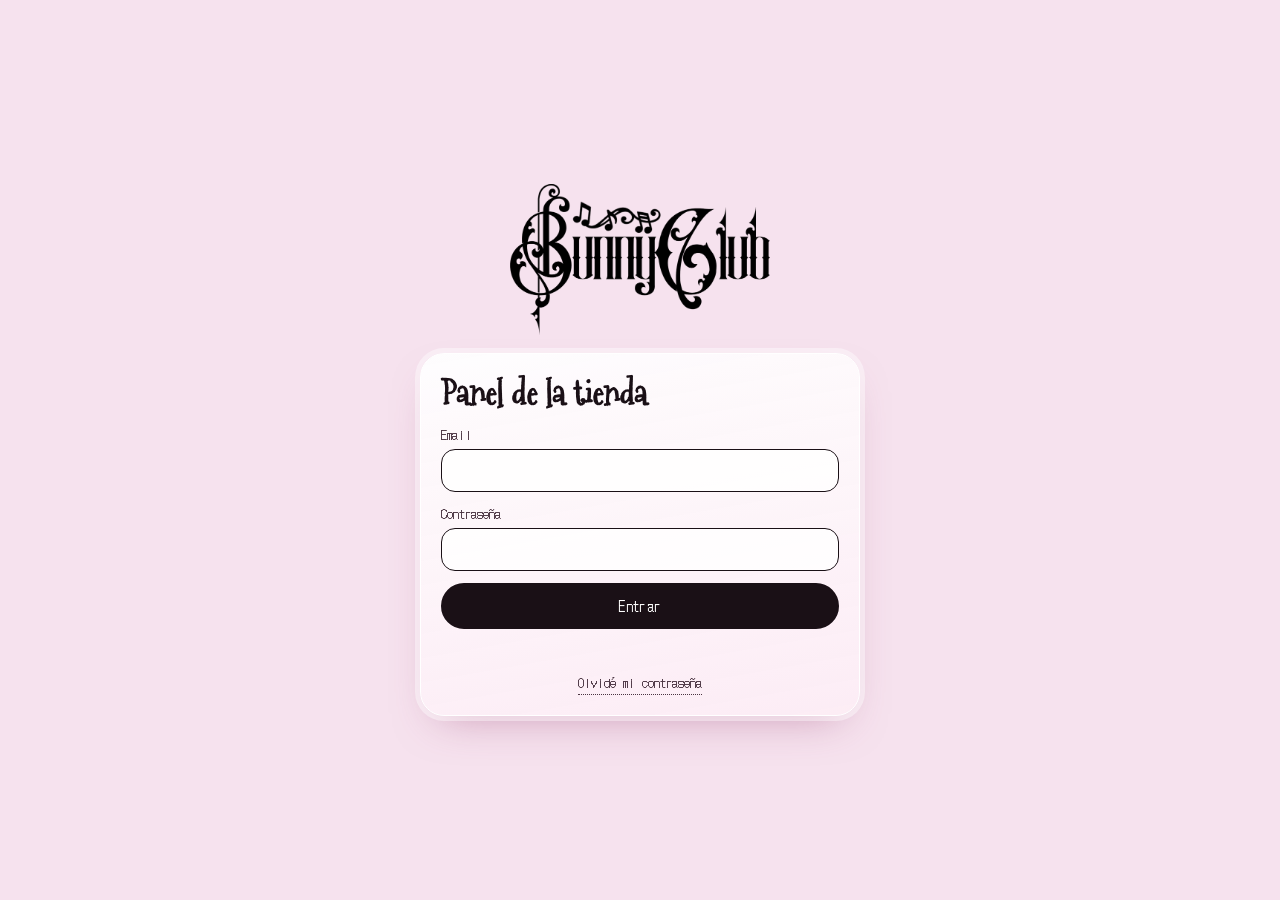
<file: admin.html>
<!doctype html>
<html lang="es-AR">
<head>
  <meta charset="utf-8">
  <meta name="viewport" content="width=device-width, initial-scale=1">
  <meta name="robots" content="noindex, nofollow">
  <meta name="theme-color" content="#F6E2EE">
  <title>Panel — Bunny Club</title>
  <link rel="stylesheet" href="css/style.css">
  <link rel="stylesheet" href="css/admin.css">
</head>
<body class="admin">

  <!-- falta conectar Firebase -->
  <section id="ad-setup" class="ad-center" hidden>
    <img class="ad-logo" src="assets/img/logo-horizontal.png" alt="Bunny Club">
    <div class="ad-card">
      <h1>Falta un paso</h1>
      <p>El panel todavía no está conectado a Firebase. Completá <b>projectId</b> y <b>apiKey</b> en <code>js/config.js</code> siguiendo la guía <code>ADMIN.md</code>.</p>
    </div>
  </section>

  <!-- entrar -->
  <section id="ad-login" class="ad-center" hidden>
    <img class="ad-logo" src="assets/img/logo-horizontal.png" alt="Bunny Club">
    <form id="ad-login-form" class="ad-card" autocomplete="on">
      <h1>Panel de la tienda</h1>
      <label>Email<input id="ad-email" type="email" autocomplete="username" required></label>
      <label>Contraseña<input id="ad-pass" type="password" autocomplete="current-password" required></label>
      <button class="ad-btn" type="submit">Entrar</button>
      <p id="ad-login-msg" class="ad-msg" role="status"></p>
      <button class="ad-link" id="ad-forgot" type="button">Olvidé mi contraseña</button>
    </form>
  </section>

  <!-- panel -->
  <main id="ad-app" hidden>
    <header class="ad-top">
      <img src="assets/img/logo-vertical.png" alt="Bunny Club">
      <div class="ad-who"><span>Panel de la tienda</span><small id="ad-user"></small></div>
      <a class="ad-link" href="index.html" target="_blank" rel="noopener">Ver la tienda</a>
      <button class="ad-link" id="ad-out" type="button">Salir</button>
    </header>

    <nav class="ad-tabs" role="tablist">
      <button type="button" role="tab" data-tab="productos" aria-selected="true">Productos</button>
      <button type="button" role="tab" data-tab="codigos" aria-selected="false">Códigos de descuento</button>
    </nav>

    <section id="tab-productos" class="ad-pane">
      <div class="ad-bar">
        <button class="ad-btn" id="ad-new" type="button">+ Agregar producto</button>
        <span id="ad-count" class="ad-note"></span>
      </div>
      <div id="ad-empty" class="ad-card" hidden>
        <h2>Todavía no hay productos cargados acá</h2>
        <p>Podés agregar los productos de a uno, o traer de una vez los que ya están en la tienda.</p>
        <button class="ad-btn ghost" id="ad-import" type="button">Traer los productos actuales de la tienda</button>
        <p id="ad-import-msg" class="ad-msg" role="status"></p>
      </div>
      <ul id="ad-list" class="ad-list"></ul>
    </section>

    <section id="tab-codigos" class="ad-pane" hidden>
      <form id="ad-code-form" class="ad-card ad-row">
        <h2>Crear un código</h2>
        <label>Nombre del código<input id="cd-name" type="text" maxlength="24" placeholder="Ej: HOLA10" autocapitalize="characters" spellcheck="false" required></label>
        <label>Descuento (%)<input id="cd-pct" type="number" min="1" max="99" step="1" placeholder="10" required></label>
        <label>Vence (opcional)<input id="cd-date" type="date"></label>
        <button class="ad-btn" type="submit">Crear código</button>
        <p id="cd-msg" class="ad-msg" role="status"></p>
      </form>
      <ul id="cd-list" class="ad-list"></ul>
      <div id="cd-import" class="ad-card" hidden>
        <p>En <code>js/config.js</code> hay códigos escritos a mano. Podés traerlos acá para manejarlos desde el panel.</p>
        <button class="ad-btn ghost" id="cd-import-btn" type="button">Traer códigos de la configuración</button>
      </div>
    </section>
  </main>

  <!-- editor de producto -->
  <div id="ad-editor" class="ad-sheet" hidden>
    <form id="ad-form" class="ad-sheet-card">
      <header><h2 id="ed-title">Producto</h2><button type="button" class="ad-x" id="ed-close" aria-label="Cerrar">×</button></header>

      <label>Nombre<input id="ed-nombre" type="text" maxlength="60" required></label>
      <div class="ad-two">
        <label>Precio ($)<input id="ed-precio" type="number" min="0" step="1" inputmode="numeric" required></label>
        <label>Categoría<select id="ed-cat"><option>Indumentaria</option><option>Accesorios</option></select></label>
      </div>
      <label id="ed-sub-wrap">Tipo de prenda<input id="ed-sub" type="text" list="ed-sub-list" maxlength="40" autocomplete="off" placeholder="Partes de arriba"><datalist id="ed-sub-list"></datalist><small>Elegí uno de la lista o escribí uno nuevo: aparece solo en el menú de la tienda.</small></label>
      <label>Descripción<textarea id="ed-desc" rows="4" maxlength="600" placeholder="Material, cuidados, detalles…"></textarea></label>
      <div class="ad-two">
        <label>Talles<input id="ed-talles" type="text" placeholder="S, M, L, XXL"><small>Separalos con coma. Ejemplos: <b>S, M, L, XXL</b> · <b>Único (S a L)</b> · <b>36, 38, 40</b>. Dentro de un mismo talle no uses coma. Vacío si no tiene talles.</small></label>
        <label>Colores<input id="ed-colores" type="text" placeholder="Rosa, Negro"><small>Separalos con coma. Dejalo vacío si es uno solo.</small></label>
      </div>
      <label class="ad-check"><input id="ed-agotado" type="checkbox"> Marcar como agotado</label>

      <div class="ad-photos">
        <h3>Fotos</h3>
        <p class="ad-note">La primera es la principal. Si la foto tiene fondo blanco, el panel puede quitarlo solo.</p>
        <ul id="ed-fotos" class="ad-fotos"></ul>
        <label class="ad-btn ghost ad-file">+ Agregar fotos<input id="ed-file" type="file" accept="image/*" multiple hidden></label>
        <label class="ad-check"><input id="ed-cut" type="checkbox" checked> Quitar el fondo blanco automáticamente (solo si la foto no es PNG transparente)</label>
        <p id="ed-photo-msg" class="ad-msg" role="status"></p>
      </div>

      <p id="ed-msg" class="ad-msg" role="status"></p>
      <footer>
        <button type="submit" class="ad-btn" id="ed-save">Guardar producto</button>
        <button type="button" class="ad-btn ghost" id="ed-cancel">Cancelar</button>
        <button type="button" class="ad-link danger" id="ed-delete" hidden>Eliminar producto</button>
      </footer>
    </form>
  </div>

  <div id="ad-toast" role="status" aria-live="polite"></div>

  <script src="js/config.js"></script>
  <script src="data/productos.js"></script>
  <script src="js/firebase-rest.js"></script>
  <script src="js/admin.js"></script>
</body>
</html>
</file>
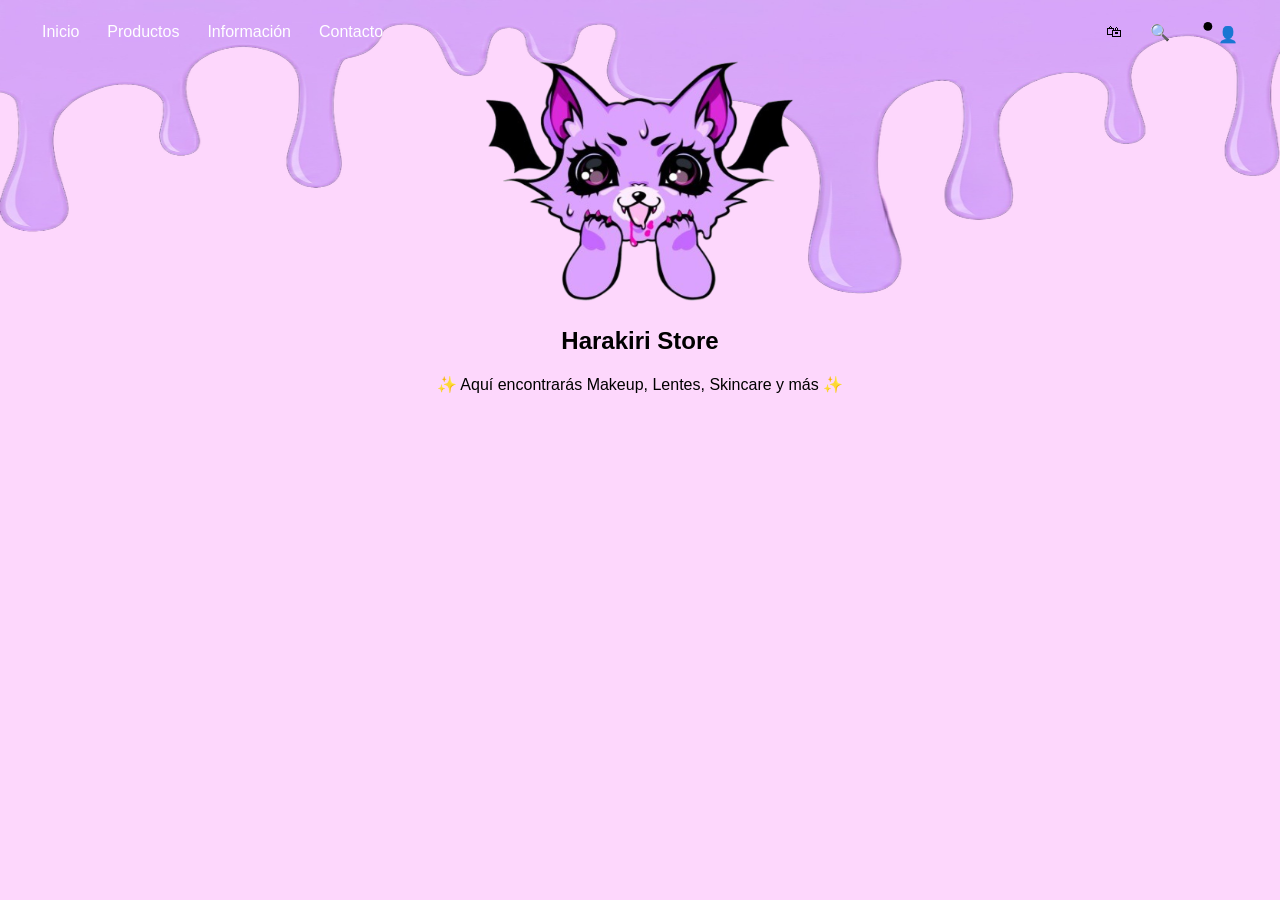
<file: empretienda/prueba-header.html>
<!doctype html><html lang="es"><head><meta charset="utf-8"><meta name="viewport" content="width=device-width,initial-scale=1">
<title>Prueba local - header</title>
<style>
/* Simula la plantilla/UIkit */
body{margin:0;font-family:Arial,sans-serif;background:#fff}
.background--primary{background:#111}.text--primary{color:#fff}.contrast_text--primary{color:#fff}
.header-announcement{background:#111;padding:8px;text-align:center}
.uk-container{max-width:1200px;margin:auto;padding:0 20px}
.uk-flex{display:flex}.uk-flex-middle{align-items:center}.uk-flex-between{justify-content:space-between}
.uk-visible\@m{display:none}.uk-hidden\@m{display:flex}
@media(min-width:960px){.uk-visible\@m{display:flex}.uk-hidden\@m{display:none}}
[hidden]{display:none!important}
ul{list-style:none;margin:0;padding:0}.desktop-list__item{margin:0 14px}a{color:inherit;text-decoration:none}
.uk-dropdown{display:none}.header-logo__image{display:block}
.header-logo__image{max-height:60px;height:auto}.header-logo{height:60px}
</style><link rel="stylesheet" href="prueba-header.css"></head><body>
<p class="header-announcement__text contrast_text--primary">Bienvenid@ a Harakiri💖</p>
<div class="header-menu background--primary" style="min-height: 115px;"><div class="uk-container">
<nav class="header-menu__desktop uk-flex uk-flex-middle uk-flex-between uk-visible@m" style="min-height: 115px;">
<div class="header-logo header__left nav-overlay uk-flex uk-flex-middle"><a href="#" class="header-logo__link"><img src="logo-harakiri-liviano.png" class="header-logo__image" alt="Logo"></a></div>
<ul class="header-menu__desktop-list nav-overlay uk-flex uk-flex-middle" style="min-height: 115px;">
<li class="desktop-list__item text--primary">Inicio</li><li class="desktop-list__item text--primary">Productos</li><li class="desktop-list__item text--primary">Información</li><li class="desktop-list__item text--primary">Contacto</li><li class="desktop-list__item text--primary"><a class="uk-navbar-toggle" href="#">🔍</a></li><li class="desktop-list__item text--primary"><a href="#"><svg width="20" height="20"><circle r="4.4" cx="9.9" cy="6.4"/></svg>👤</a></li><li class="desktop-list__item desktop-list__item--cart"><a href="#">🛍</a></li></ul>
<div class="nav-overlay uk-navbar-left uk-flex-1" hidden></div></nav>
<nav class="header-menu__mobile uk-flex uk-flex-middle uk-flex-between uk-hidden@m" style="min-height: 115px;">
<div class="header-logo nav-overlay uk-flex uk-flex-middle"><a href="#" class="header-logo__link"><img src="logo-harakiri-liviano.png" class="header-logo__image" alt="Logo"></a></div>
<div class="mobile__actions" style="min-height: 115px;"><ul class="mobile__actions-list nav-overlay uk-flex uk-flex-row uk-flex-middle" style="min-height: 115px;"><li class="text--primary" style="margin:0 10px">🔍</li><li class="text--primary" style="margin:0 10px">🛍</li><li class="text--primary" style="margin:0 10px">☰</li></ul></div>
<div class="nav-overlay uk-navbar-left uk-flex-1" hidden></div></nav></div></div>
<h2 class="block-text__title uk-section-block__title uk-text-center" style="color:#000;text-align:center"><span>Harakiri Store</span></h2><p class="block-text__text" style="color:#000;text-align:center">✨️ Aquí encontrarás Makeup, Lentes, Skincare y más ✨️</p></body></html>
</file>
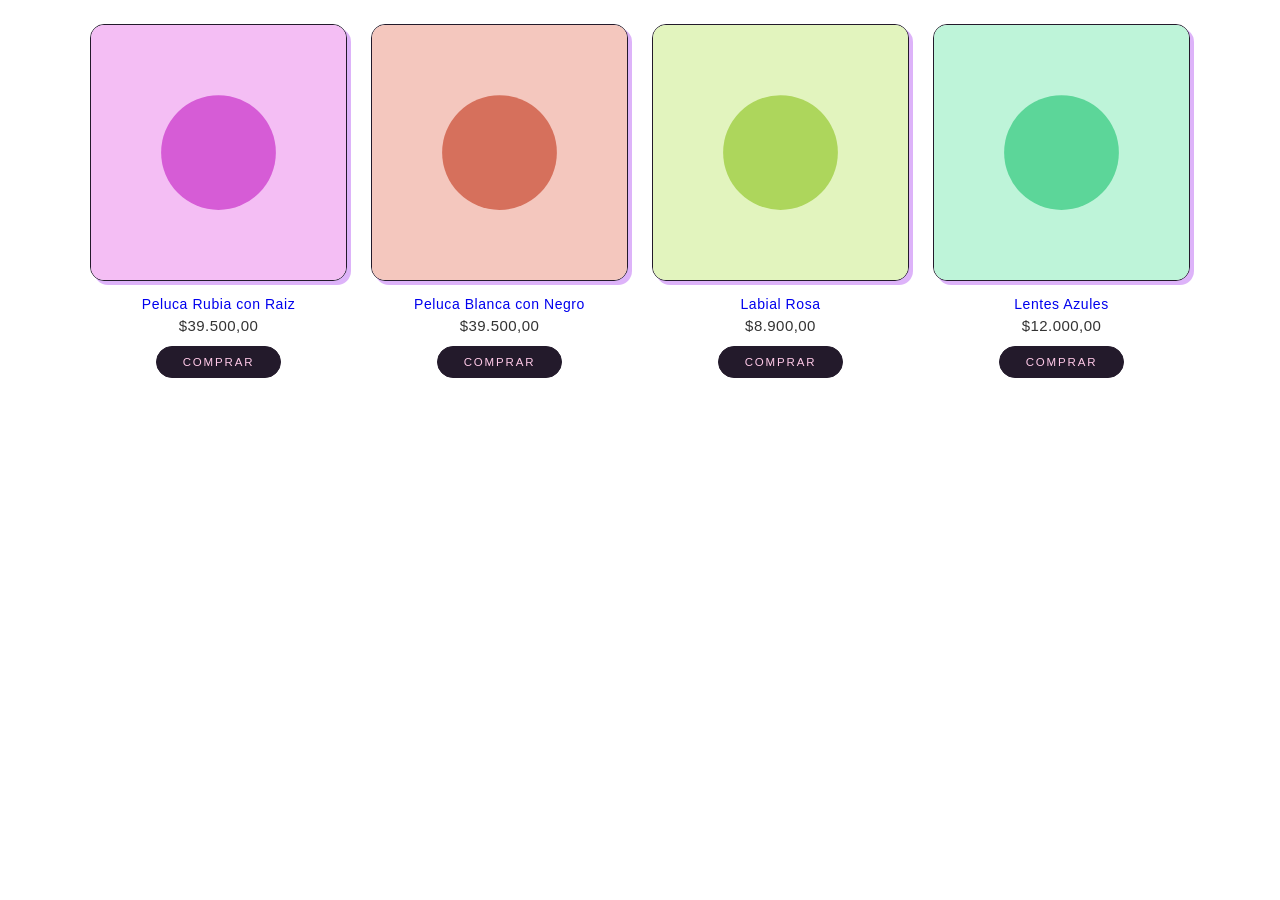
<file: empretienda/prueba-local.html>
<!doctype html>
<html lang="es"><head><meta charset="utf-8"><meta name="viewport" content="width=device-width,initial-scale=1">
<title>Prueba local - tarjetas</title>
<style>
/* Simula la plantilla (reemplazar por el CSS real de la tienda si se quiere) */
body{font-family:Arial,sans-serif;margin:0;padding:24px;background:#fff}
.background--primary{background:#e91e8c}.contrast_text--primary{color:#fff}.text--primary{color:#333}
.grid{display:grid;grid-template-columns:repeat(4,1fr);gap:24px;max-width:1100px;margin:auto}
@media(max-width:640px){.grid{grid-template-columns:repeat(2,1fr);gap:12px}}
.uk-text-center{text-align:center}.uk-flex{display:flex}.uk-flex-center{justify-content:center}.uk-flex-column{flex-direction:column}
.block-products-feed__product-link{display:inline}
.block-products-feed__product-name{font-size:14px;margin:0}.block-products-feed__product-price{margin:0}
.block-products-feed__product-buttons-buy{padding:8px 16px;border-radius:4px;display:inline-block}
.block-products-feed__product-buttons{text-align:center}
img{max-width:100%}
</style>
<link rel="stylesheet" href="tarjetas-producto.css"></head><body>
<div class="grid" id="g"></div>
<script>
const n=["Peluca Rubia con Raiz","Peluca Blanca con Negro","Labial Rosa","Lentes Azules"],p=["$39.500,00","$39.500,00","$8.900,00","$12.000,00"];
g.innerHTML=n.map((t,i)=>`<div class="item"><a href="#" class="block-products-feed__product-link"><img class="block-products-feed__product-image" alt="" src="data:image/svg+xml,${encodeURIComponent(`<svg xmlns='http://www.w3.org/2000/svg' width='400' height='400'><rect width='400' height='400' fill='hsl(${i*70+300},70%,85%)'/><circle cx='200' cy='200' r='90' fill='hsl(${i*70+300},60%,60%)'/></svg>`)}"></a>
<div class="uk-flex uk-flex-center uk-flex-column uk-margin-small-top"><div class="block-products-feed__product-info uk-text-center"><h3 class="block-products-feed__product-name text--primary"><a href="#">${t}</a></h3><p class="block-products-feed__product-price text--primary uk-flex uk-flex-center">${p[i]}</p></div>
<div class="block-products-feed__product-buttons contrast_text--primary"><a href="#" class="block-products-feed__product-buttons-buy btn-buy background--primary contrast_text--primary">Comprar</a></div></div></div>`).join("");
</script></body></html>
</file>
<file: css/style.css>
/* ============ BUNNY CLUB ============ */
/* Wizards Magic no trae números, $, puntos ni tildes (vienen vacíos): para esos caracteres
   se usa Almendra (parecida, gratuita OFL). Las letras siguen siendo Wizards Magic. */
@font-face { font-family: "Wizards Magic"; src: url("../assets/fonts/WizardsMagic.ttf") format("truetype"); font-display: swap; unicode-range: U+0020, U+0041-005A, U+0061-007A; }
@font-face { font-family: "Wizards Magic"; src: url("../assets/fonts/Almendra-Regular.ttf") format("truetype"); font-display: swap; size-adjust: 118%; unicode-range: U+0021-0040, U+005B-0060, U+007B-007E, U+00A0-024F, U+2018-201D, U+2026; }
@font-face { font-family: "Mountains of Christmas"; src: url("../assets/fonts/MountainsOfChristmas.ttf") format("truetype"); font-display: swap; }
@font-face { font-family: "DotGothic16"; src: url("../assets/fonts/DotGothic16.ttf") format("truetype"); font-display: swap; }
@font-face { font-family: "MixStitch"; src: url("../assets/fonts/MixStitch.ttf") format("truetype"); font-display: swap; }

:root {
  --bg: #F6E2EE;
  --ink: #1a1016;
  --ink-soft: #4a3441;
  --pink: #e9a9cb;
  --pink-deep: #b8588b;
  --glass: rgba(255, 255, 255, .55);
  --font-title: "Wizards Magic", "Times New Roman", serif;   /* nombres y precios */
  --font-script: "Mountains of Christmas", "DotGothic16", cursive; /* categorías */
  --font-info: "DotGothic16", ui-monospace, monospace;           /* descripciones y frases largas */
  --font-opt: "MixStitch", "DotGothic16", sans-serif;            /* talles y colores (MixStitch no trae tildes: DotGothic16 las completa) */
  --font-body: "Palatino Linotype", Palatino, "Book Antiqua", Georgia, serif;
  --ease: cubic-bezier(.22, .61, .36, 1);
  --cursor: auto; --cursor-hover: pointer;
}

* { box-sizing: border-box; margin: 0; }
html { scroll-behavior: smooth; }
body { position: relative;
  background: var(--bg);
  color: var(--ink);
  font-family: var(--font-body);
  min-height: 100vh;
  overflow-x: hidden;
  cursor: var(--cursor);
  -webkit-font-smoothing: antialiased;
}
a, button, [role="radio"], .item-btn { cursor: var(--cursor-hover); }
/* sin cuadrado azul al tocar (resaltado del celular / aro de foco del navegador) */
* { -webkit-tap-highlight-color: transparent; }
.item-btn, .m-stage, .m-thumbs button { -webkit-user-select: none; user-select: none; -webkit-touch-callout: none; }
.item-btn:focus, .modal-card:focus, .m-close:focus, .chip:focus, .m-buy:focus, #cart-btn:focus { outline: none; }
.item img, .m-stage img { -webkit-user-drag: none; }
a { color: inherit; text-decoration: none; }
button { font: inherit; color: inherit; background: none; border: 0; }
ul { list-style: none; padding: 0; }
img { display: block; max-width: 100%; }
:focus-visible { outline: 2px dashed var(--pink-deep); outline-offset: 4px; border-radius: 6px; }

/* ---------- fondo: brillitos / decoraciones / notas ---------- */
#sparkles, #decor { position: fixed; inset: 0; pointer-events: none; overflow: hidden; }
#sparkles { z-index: 0; }
#decor { z-index: 1; }
.spark { position: absolute; width: var(--s); height: var(--s); color: #fff; opacity: 0; animation: twinkle var(--d) ease-in-out var(--dl) infinite; filter: drop-shadow(0 0 4px rgba(255,255,255,.9)); }
@keyframes twinkle { 0%, 100% { opacity: 0; transform: scale(.4) rotate(0); } 50% { opacity: .95; transform: scale(1) rotate(25deg); } }
.deco { position: absolute; opacity: 0; animation: appear 2.4s var(--ease) .6s forwards, float 11s ease-in-out infinite alternate; }
.deco img { width: 100%; }


/* ---------- animaciones base (todo entra flotando, despacito) ---------- */
@keyframes appear { from { opacity: 0; transform: translateY(26px) scale(.96); filter: blur(10px); } to { opacity: 1; transform: none; filter: blur(0); } }
@keyframes floatIn { from { opacity: 0; transform: translateY(90px) scale(.96); filter: blur(8px); } 55% { opacity: 1; } to { opacity: 1; transform: none; filter: blur(0); } }
@keyframes floatOut { to { opacity: 0; transform: translateY(-80px) scale(.96); filter: blur(8px); } }
@keyframes float { from { transform: translateY(0); } to { transform: translateY(-14px); } }

/* ---------- encaje pegado a la izquierda (página y carrito) ---------- */
.lace { background: url("../assets/img/encaje-lateral.png") right top / 100% auto repeat-y; pointer-events: none; }
.cart-lace { position: absolute; top: 0; bottom: 0; right: 0; width: 30px; }

/* ---------- adorno de la esquina izquierda ---------- */
.corner-orn { position: absolute; top: 6px; left: 6px; z-index: 1; width: min(40vw, 520px, calc(50vw - 125px)); pointer-events: none; animation: appear 2.6s var(--ease) .6s backwards; }


/* abajo a la derecha: sin flotar, aparece suave al llegar */
.corner-orn--br { top: auto; left: auto; right: 0; bottom: 0; z-index: 1; width: min(46vw, 560px); animation: none; opacity: 0; filter: blur(8px); transition: opacity 2.6s var(--ease), filter 2.6s var(--ease); }
.corner-orn--br.in { opacity: 1; filter: none; }

/* ---------- portada (arriba de todo) ---------- */
@keyframes floatSoft { from { transform: translateY(0); } to { transform: translateY(-5px); } }
#hero { position: relative; z-index: 2; display: flex; justify-content: center; padding: 3vh 16px 0; }
.hero-brand { width: min(46vw, 220px); translate: 0 18px; }
#hero-logo { display: block; animation: appear 2.6s var(--ease) .2s backwards; }
#hero-logo img { width: 100%; animation: floatSoft 6s ease-in-out 3s infinite alternate; }
.bunnies-float { margin: -16% 0 0 24%; width: 34%; animation: floatSoft 5s ease-in-out 4s infinite alternate; }
#hero-bunnies { width: 100%; animation: appear 2.8s var(--ease) 1.2s backwards; }

/* ---------- logo de la esquina (aparece al bajar) ---------- */
#corner-logo {
  position: fixed; z-index: 30; top: 10px; left: 14px; width: clamp(56px, 6vw, 78px);
  opacity: 0; transform: translateY(-14px) scale(.8); pointer-events: none;
  transition: opacity .8s var(--ease), transform .8s var(--ease);
}
body.is-stuck #corner-logo { opacity: 1; transform: none; pointer-events: auto; }
body.is-stuck #corner-logo:hover { transform: scale(1.06) rotate(-2deg); }

#menu-sentinel { height: 1px; }

/* ---------- catálogo desparramado ---------- */
#catalog-wrap { position: relative; z-index: 3; padding: 0 clamp(10px, 3vw, 40px) 28px; max-width: 1240px; margin: 0 auto; }
#catalog-wrap { min-height: 55vh; scroll-margin-top: 120px; }

#catalog { display: grid; grid-template-columns: repeat(4, minmax(0, 1fr)); justify-items: center; align-items: start; gap: 28px 6px; max-width: 1320px; margin: 0 auto; padding: 56px 0 26px; }
.item { position: relative; width: min(var(--w), 100%); margin-top: var(--dy); margin-left: 0; animation: floatIn 2.8s var(--ease) var(--delay) backwards; }
#catalog.leaving .item { animation: floatOut .9s var(--ease) var(--out) forwards; }
.item .float { animation: float var(--fd) ease-in-out var(--fdl) infinite alternate; }
.item .tilt { transform: rotate(var(--r)); transition: transform .8s var(--ease); }
.item-btn { display: block; width: 100%; text-align: inherit; padding: 0; }
.item-btn:hover .tilt { transform: rotate(calc(var(--r) * -.4)) scale(1.05); }
.item .pic { position: relative; aspect-ratio: 1 / 1; display: grid; place-items: center; }
.item .pic img { width: 100%; height: 100%; object-fit: contain; filter: drop-shadow(0 14px 14px rgba(120, 50, 90, .22)); transition: opacity .6s; }
.item .pic .alt { position: absolute; inset: 0; opacity: 0; }
.item-btn:hover .pic.has-alt .alt { opacity: 1; }
.item-btn:hover .pic.has-alt .main { opacity: 0; }
.pic.empty::before, .m-stage.empty::before { content: ""; width: 62%; aspect-ratio: 1; border-radius: 46% 54% 50% 50% / 52% 46% 54% 48%; background: radial-gradient(circle at 35% 30%, rgba(255,255,255,.95), rgba(255,255,255,.35) 70%); box-shadow: 0 0 0 6px rgba(255,255,255,.35), 0 14px 30px -10px rgba(184,88,139,.35); }
.item .badge { position: absolute; top: 4px; left: 4px; width: 24px; height: 24px; border-radius: 50%; display: grid; place-items: center; background: var(--ink); color: #fff; font-family: var(--font-title); font-size: 13px; box-shadow: 0 0 0 3px rgba(255,255,255,.7); z-index: 2; }
.item .sold { position: absolute; right: 2%; top: 8%; z-index: 2; font-family: var(--font-script); font-weight: 700; font-size: 15px; padding: 1px 9px 2px; background: #fff; border-radius: 999px; transform: rotate(8deg); box-shadow: 0 4px 12px rgba(0,0,0,.12); }
.item.is-sold .pic img { opacity: .55; }
.item .cap { margin-top: 4px; display: flex; flex-direction: column; gap: 2px; transform: rotate(calc(var(--r) * -.5)); }
.item.flip .cap { align-items: flex-end; text-align: right; }
.item .name { overflow-wrap: anywhere; font-family: var(--font-title); font-size: clamp(15px, 1.25vw, 18px); line-height: 1.05; letter-spacing: .01em; }
.item .price { font-family: var(--font-title); font-size: clamp(15px, 1.25vw, 18px); color: var(--pink-deep); text-shadow: 0 0 10px rgba(255,255,255,.9); }
.item .price::before { content: ""; display: inline-block; width: 12px; height: 1.5px; background: currentColor; vertical-align: middle; margin-right: 5px; opacity: .6; }
.item.flip .price::before { display: none; }
.item.flip .price::after { content: ""; display: inline-block; width: 12px; height: 1.5px; background: currentColor; vertical-align: middle; margin-left: 5px; opacity: .6; }

#empty { text-align: center; font-family: var(--font-info); font-size: 18px; line-height: 1.7; padding: 60px 0; }

@media (max-width: 640px) {
  #catalog { grid-template-columns: repeat(3, minmax(0, 1fr)); gap: 22px 0; max-width: none; padding-left: .5vw; padding-right: .5vw; padding-top: 34px; }
  .item { width: 100%; margin-left: 0; margin-top: calc(var(--dy) * .5); }
  #catalog .item:nth-child(3n+2) { translate: 0 24px; }
  #catalog .item:nth-child(2) { margin-top: calc(var(--dy) * .5 + 55px); translate: 0 30px; scale: 1.18; transform-origin: 50% 0; z-index: 2; }
  .item.big { width: 128%; z-index: 1; }
  #catalog .item.big:nth-child(3n+1) { justify-self: start; }
  #catalog .item.big:nth-child(3n) { justify-self: end; }
  #catalog .item.big:nth-child(3n+2) { width: 100%; }
  #catalog .item:nth-child(7), #catalog .item:nth-child(9) { width: 132%; }
  #catalog .item:nth-child(8) { translate: 0 130px; z-index: 2; }
  #catalog .item:nth-child(10) { translate: 0 -8px; width: 112%; justify-self: start; }
  #catalog:not(.plain) .item.big:nth-child(n+11) { width: 104%; }
  #catalog:not(.plain) .item.big:nth-child(n+11):nth-child(3n+2) { width: 100%; }
  #catalog .item:nth-child(4) { justify-self: end; }
  #catalog .item:nth-child(6) { justify-self: start; }
  .item .badge { width: 20px; height: 20px; font-size: 11px; }
}

/* ---------- pie ---------- */
#footer { position: relative; z-index: 3; display: flex; flex-direction: column; align-items: center; gap: 6px; padding: 30px 16px 40px; font-family: var(--font-info); font-size: 13px; color: var(--ink-soft); }
.f-script { font-family: var(--font-script); font-weight: 700; font-size: 30px; color: var(--ink); }
.f-links { display: flex; gap: 18px; }
.f-links a { border-bottom: 1px dotted currentColor; padding-bottom: 1px; }
.f-links a:hover { color: var(--pink-deep); }

/* ---------- ventana de producto (chica, todo PNG flotando) ---------- */
.modal { position: fixed; inset: 0; z-index: 100; display: grid; place-items: center; padding: 14px; visibility: hidden; pointer-events: none; transition: visibility 0s linear .9s; }
.modal.open { visibility: visible; pointer-events: auto; transition-delay: 0s; }
.modal-backdrop { position: absolute; inset: 0; background: rgba(246, 226, 238, .78); backdrop-filter: blur(12px); -webkit-backdrop-filter: blur(12px); opacity: 0; transition: opacity .6s var(--ease); }
.modal.open .modal-backdrop { opacity: 1; }
.modal-card {
  position: relative; width: min(690px, 100%); max-height: 92vh; overflow: auto; padding: 14px 22px 18px;
  display: grid; grid-template-columns: 310px 1fr; grid-template-areas: "head head" "gal info"; gap: 6px 26px; align-items: center;
  background: none; border: 0; box-shadow: none;
  opacity: 0; transform: translateY(50px); filter: blur(8px);
  transition: opacity .8s var(--ease), transform .8s var(--ease), filter .8s var(--ease);
}
.modal.open .modal-card { opacity: 1; transform: none; filter: none; }
.m-close { position: absolute; top: 0; right: 0; z-index: 5; width: 32px; height: 32px; border-radius: 50%; background: rgba(255,255,255,.75); display: grid; place-items: center; transition: transform .4s var(--ease); }
.m-close svg { width: 14px; }
.m-close:hover { transform: rotate(90deg) scale(1.08); }
.m-head { grid-area: head; padding-right: 44px; }
.m-gallery { grid-area: gal; display: flex; flex-direction: column; align-items: center; gap: 6px; }
.m-stage { position: relative; width: 100%; aspect-ratio: 1 / 1; display: grid; place-items: center; }
.m-stage img[hidden] { display: none; }
.m-stage img { width: 100%; height: 100%; object-fit: contain; transition: opacity .45s var(--ease), transform .6s var(--ease); filter: drop-shadow(0 12px 12px rgba(120,50,90,.25)); animation: float 7s ease-in-out infinite alternate; }
.m-stage img.swap { opacity: 0; transform: scale(.96); }
.m-arrow { position: absolute; top: 50%; transform: translateY(-50%); width: 26px; height: 26px; border-radius: 50%; background: rgba(255,255,255,.7); font-size: 20px; line-height: 1; padding-bottom: 3px; transition: transform .3s var(--ease); }
.m-arrow.prev { left: -8px; } .m-arrow.next { right: -8px; }
.m-arrow:hover { transform: translateY(-50%) scale(1.12); }
.m-stage.single .m-arrow, .m-thumbs:empty { display: none; }
.m-sold { position: absolute; left: 0; top: 0; font-family: var(--font-script); font-weight: 700; font-size: 18px; padding: 1px 12px 3px; background: rgba(255,255,255,.85); border-radius: 999px; }
.m-thumbs { display: flex; gap: 6px; flex-wrap: wrap; justify-content: center; }
.m-thumbs button { width: 38px; height: 38px; border-radius: 50%; background: rgba(255,255,255,.6); border: 2px solid transparent; padding: 3px; transition: border-color .3s, transform .3s var(--ease); }
.m-thumbs button img { width: 100%; height: 100%; object-fit: contain; }
.m-thumbs button:hover { transform: translateY(-2px); }
.m-thumbs button[aria-current="true"] { border-color: var(--pink-deep); }
.m-info { grid-area: info; display: flex; flex-direction: column; gap: 6px; }
.m-cat { font-family: var(--font-script); font-weight: 700; font-size: 17px; color: var(--pink-deep); line-height: 1.2; padding-right: 30px; }
.m-head h2 { font-family: var(--font-title); font-weight: 400; font-size: clamp(30px, 3.4vw, 40px); line-height: 1.05; }
.m-price { font-family: var(--font-title); font-size: 21px; color: var(--pink-deep); }
.m-desc { font-family: var(--font-info); font-size: 13px; line-height: 1.55; color: var(--ink-soft); margin: 2px 0 4px; }
.m-label { font-family: var(--font-script); font-weight: 700; font-size: 18px; line-height: 1.2; margin-bottom: 2px; }
.m-opt[hidden] { display: none; }
.chips { display: flex; flex-wrap: wrap; gap: 6px; }
.chip { min-width: 36px; padding: 3px 12px 4px; border-radius: 999px; border: 1.5px solid var(--ink); background: rgba(255,255,255,.35); font-family: var(--font-info); font-weight: 700; -webkit-text-stroke: .5px currentColor; font-size: 15px; display: inline-flex; align-items: center; justify-content: center; gap: 6px; transition: background .3s, color .3s, transform .3s var(--ease), box-shadow .3s; }
.chip:hover { transform: translateY(-2px); background: #fff; }
.chip[aria-checked="true"] { background: var(--ink); color: #fff; box-shadow: 0 0 0 3px rgba(233,169,203,.7); }
.chip .dot { width: 12px; height: 12px; border-radius: 50%; border: 1px solid rgba(0,0,0,.35); background: var(--c, #ddd); }
.chips.shake { animation: shake .5s; }
@keyframes shake { 20%, 60% { transform: translateX(-6px); } 40%, 80% { transform: translateX(6px); } }

/* botón de comprar — 4 estilos, se elige con estiloBoton en js/config.js (1 a 4) */
.m-buy { position: relative; align-self: flex-start; margin-top: 10px; display: inline-flex; align-items: center; justify-content: center; gap: 8px; padding: 11px 28px 12px;
  font-family: var(--font-info); font-weight: 400; font-size: 16px; letter-spacing: .05em; line-height: 1.1; color: #4a1636;
  transition: transform .4s var(--ease), box-shadow .4s var(--ease), background .4s, color .4s; }
.m-buy:hover { transform: translateY(-2px); }
.m-buy:active { transform: translateY(1px); }
.m-buy.is-sold { filter: grayscale(.6) opacity(.85); }
.m-wrap-buy { align-self: flex-start; }
/* 1 · pixel retro (va con la letra pixelada) */
[data-btn="1"] .m-wrap-buy { filter: drop-shadow(3px 3px 0 #b8588b); }
[data-btn="1"] .m-buy { background: linear-gradient(180deg, #ffc6e2 0 48%, #f98fc2 48%); border-radius: 0;
  clip-path: polygon(0 6px, 6px 6px, 6px 0, calc(100% - 6px) 0, calc(100% - 6px) 6px, 100% 6px, 100% calc(100% - 6px), calc(100% - 6px) calc(100% - 6px), calc(100% - 6px) 100%, 6px 100%, 6px calc(100% - 6px), 0 calc(100% - 6px)); }
[data-btn="1"] .m-buy:hover { background: linear-gradient(180deg, #ffd6ea 0 48%, #ff9fcb 48%); }
/* 2 · píldora brillante */
[data-btn="2"] .m-buy { border-radius: 999px; background: linear-gradient(180deg, #ffbddd, #f77fb8); border: 2px solid #fff;
  box-shadow: 0 0 0 3px rgba(255,255,255,.45), 0 10px 22px -6px rgba(247,127,184,.95), inset 0 -3px 6px rgba(184,88,139,.25); overflow: hidden; }
[data-btn="2"] .m-buy::after { content: ""; position: absolute; top: 3px; left: 12%; width: 76%; height: 36%; border-radius: 999px; background: linear-gradient(180deg, rgba(255,255,255,.8), rgba(255,255,255,0)); pointer-events: none; }
[data-btn="2"] .m-buy:hover { box-shadow: 0 0 0 4px rgba(255,255,255,.7), 0 0 26px rgba(255,255,255,.95), 0 10px 22px -6px rgba(247,127,184,1); }
/* 3 · contorno punteado que se llena */
[data-btn="3"] .m-buy { background: rgba(255,255,255,.35); color: var(--pink-deep); border: 2px dashed var(--pink-deep); border-radius: 16px; }
[data-btn="3"] .m-buy::before, [data-btn="3"] .m-buy::after { content: "✦"; font-family: var(--font-body); font-size: 11px; -webkit-text-stroke: 0; }
[data-btn="3"] .m-buy:hover { background: var(--pink-deep); color: #fff; border-style: solid; }
/* 4 · etiqueta con muescas (sin moño) */
[data-btn="4"] .m-wrap-buy { filter: drop-shadow(0 6px 10px rgba(247,142,192,.6)); }
[data-btn="4"] .m-buy { --n: 8px; background: linear-gradient(115deg, #ffc9e2 0%, #f98fc2 40%, #ffd3e8 55%, #f98fc2 70%, #ff9ccb 100%) 0 0 / 220% 100%; border-radius: 6px; transform: rotate(-2deg);
  outline: 1.5px dashed rgba(255,255,255,.95); outline-offset: -5px; animation: shine 4.5s ease-in-out infinite;
  -webkit-mask: radial-gradient(circle var(--n) at 0 50%, #0000 97%, #000) left / 51% 100% no-repeat, radial-gradient(circle var(--n) at 100% 50%, #0000 97%, #000) right / 51% 100% no-repeat;
          mask: radial-gradient(circle var(--n) at 0 50%, #0000 97%, #000) left / 51% 100% no-repeat, radial-gradient(circle var(--n) at 100% 50%, #0000 97%, #000) right / 51% 100% no-repeat; }
[data-btn="4"] .m-buy:hover { transform: rotate(1deg) scale(1.05); }
@keyframes shine { 0%, 100% { background-position: 0 0; } 50% { background-position: 100% 0; } }
.m-hint { min-height: 16px; font-family: var(--font-info); font-size: 12px; color: var(--pink-deep); }
@media (max-width: 560px) {
  .modal { padding: 8px; }
  .modal-card { grid-template-columns: 1fr; grid-template-areas: "head" "gal" "info"; width: min(370px, 100%); gap: 4px 0; padding: 12px 14px 16px; }
  .m-head { text-align: center; padding: 0 30px; }
  .m-gallery { max-width: 270px; margin: 0 auto; width: 100%; }
  .m-info { align-items: center; text-align: center; }
  .chips { justify-content: center; }
  .m-buy, .m-wrap-buy { align-self: center; }
  .m-cat { padding-right: 0; }
}

/* ---------- celular ---------- */
@media (max-width: 640px) {
  #catalog.plain .item { width: 100% !important; }
  .corner-orn { width: 36vw; top: 4px; left: 4px; }
  .corner-orn.corner-orn--br { width: 52vw; top: auto; left: auto; right: 0; bottom: 0; }
  #hero { padding-top: 2vh; }
  .hero-brand { width: min(40vw, 160px); translate: 0 14px; }
  .bunnies-float { margin-top: -13%; }
  #catalog { padding-top: 40px; }
  .item .name, .item .price { font-size: 13px; }
  .item .cap, .item.flip .cap { align-items: center; text-align: center; transform: none; }
  .item .price::before, .item.flip .price::after { display: none; }
}

/* ---------- botón del menú (debajo del carrito) ---------- */
#menu-btn { position: fixed; z-index: 40; top: 66px; right: 14px; width: 44px; height: 44px; border-radius: 50%; display: grid; place-items: center; padding: 0;
  background: linear-gradient(180deg, rgba(255,255,255,.98), rgba(255,255,255,.62)); border: 1px solid #fff;
  box-shadow: 0 0 0 4px rgba(255,255,255,.4), 0 8px 20px -8px rgba(184,88,139,.65), inset 0 0 12px #fff; backdrop-filter: blur(6px); -webkit-backdrop-filter: blur(6px); transition: transform .4s var(--ease); }
#menu-btn svg { width: 26px; }
#menu-btn:hover { transform: translateY(-2px) scale(1.06); }
/* panel del menú */
.menu-panel { padding: 18px 18px 18px; overflow: auto; }
.menu-panel h2 { padding-right: 36px; }
.mp-cats { display: flex; flex-direction: column; gap: 6px; padding-bottom: 12px; border-bottom: 1px dashed rgba(184,88,139,.5); }
.mp-cat { font-family: var(--font-script); font-weight: 700; font-size: 26px; line-height: 1.2; text-align: left; padding: 4px 16px 6px; border-radius: 999px; background: linear-gradient(180deg, rgba(255,255,255,.85), rgba(255,255,255,.35)); border: 1px solid rgba(255,255,255,.95); box-shadow: 0 0 0 3px rgba(255,255,255,.3), 0 6px 16px -10px rgba(184,88,139,.6), inset 0 0 12px rgba(255,255,255,.9); transition: transform .4s var(--ease), background .4s, box-shadow .4s; }
.mp-cat:hover { transform: translateX(3px); background: #fff; }
.mp-cat[aria-current="true"] { background: #fff; box-shadow: 0 0 0 3px rgba(255,255,255,.6), 0 0 18px rgba(255,255,255,.95), inset 0 0 12px #fff; }
.mp-subs { display: grid; grid-template-rows: 0fr; opacity: 0; transition: grid-template-rows .6s var(--ease), opacity .5s var(--ease); }
.mp-subs.open { grid-template-rows: 1fr; opacity: 1; }
.mp-subs > div { overflow: hidden; display: flex; flex-direction: column; gap: 2px; padding-left: 22px; }
.mp-cat[data-has-sub] { display: flex; justify-content: space-between; align-items: center; width: 100%; }
.mp-cat[data-has-sub]::after { content: "+"; font-family: var(--font-info); font-size: 20px; color: var(--pink-deep); transition: transform .4s var(--ease); }
.mp-cat[data-has-sub][aria-expanded="true"]::after { transform: rotate(45deg); }
.mp-sub { font-family: var(--font-script); font-weight: 700; font-size: 21px; line-height: 1.2; text-align: left; padding: 2px 12px 4px; border-radius: 999px; color: var(--ink-soft); transition: background .3s, color .3s, transform .3s var(--ease); }
.mp-sub::before { content: "✦"; font-family: var(--font-body); font-size: .5em; margin-right: 8px; color: var(--pink-deep); vertical-align: .3em; }
.mp-sub:hover { background: rgba(255,255,255,.7); transform: translateX(3px); }
.mp-sub[aria-current="true"] { background: #fff; color: var(--ink); }
.mp-info { display: flex; flex-direction: column; padding-top: 6px; }
.mp-info details { border-bottom: 1px dashed rgba(184,88,139,.35); }
.mp-info summary { list-style: none; cursor: var(--cursor-hover); font-family: var(--font-script); font-weight: 700; font-size: 25px; line-height: 1.3; padding: 8px 4px 8px 0; display: flex; justify-content: space-between; align-items: center; }
.mp-info summary::-webkit-details-marker { display: none; }
.mp-info summary::after { content: "+"; font-family: var(--font-info); font-size: 20px; color: var(--pink-deep); transition: transform .4s var(--ease); }
.mp-info details[open] summary::after { transform: rotate(45deg); }
.mp-body { font-family: var(--font-info); font-size: 13px; line-height: 1.75; color: var(--ink-soft); padding: 0 2px 12px; }
.mp-body p { margin: 0 0 6px; }
.mp-body a { color: var(--pink-deep); border-bottom: 1px dotted currentColor; }
.mp-body ul { list-style: none; padding: 0; margin: 0; }
.mp-body li::before { content: "✦"; font-size: .6em; color: var(--pink-deep); margin-right: 8px; vertical-align: .25em; }

/* vista filtrada: grilla limpia */
#catalog.plain .item { translate: none !important; scale: none !important; margin-top: var(--dy) !important; justify-self: center !important; z-index: auto !important; }

/* ---------- carrito ---------- */
#cart-btn { position: fixed; z-index: 40; top: 12px; right: 14px; width: 44px; height: 44px; border-radius: 50%; display: grid; place-items: center;
  background: linear-gradient(180deg, rgba(255,255,255,.98), rgba(255,255,255,.62)); border: 1px solid #fff;
  box-shadow: 0 0 0 4px rgba(255,255,255,.4), 0 8px 20px -8px rgba(184,88,139,.65), inset 0 0 12px #fff; backdrop-filter: blur(6px); -webkit-backdrop-filter: blur(6px); transition: transform .4s var(--ease); }
#cart-btn img { width: 25px; display: block; filter: drop-shadow(0 0 .6px #d96fa3) drop-shadow(0 1px 2px rgba(184,88,139,.35)); }
#cart-btn:hover { transform: translateY(-2px) scale(1.06); }
#cart-btn.bump { animation: bump .6s var(--ease); }
@keyframes bump { 30% { transform: scale(1.22) rotate(-8deg); } 60% { transform: scale(.95) rotate(5deg); } }
#cart-count { position: absolute; top: -6px; right: -6px; min-width: 22px; height: 22px; padding: 0 5px; border-radius: 999px; background: var(--pink-deep); color: #fff; font-family: var(--font-info); font-size: 13px; line-height: 22px; text-align: center; box-shadow: 0 0 0 2px #fff; }
#cart-count[hidden] { display: none; }
#cart, #mpanel { position: fixed; inset: 0; z-index: 120; visibility: hidden; pointer-events: none; transition: visibility 0s linear .8s; }
#cart.open, #mpanel.open { visibility: visible; pointer-events: auto; transition-delay: 0s; }
.cart-backdrop { position: absolute; inset: 0; background: rgba(246,226,238,.6); backdrop-filter: blur(6px); -webkit-backdrop-filter: blur(6px); opacity: 0; transition: opacity .5s var(--ease); }
#cart.open .cart-backdrop, #mpanel.open .cart-backdrop { opacity: 1; }
.cart-panel { position: absolute; top: 10px; right: 10px; bottom: 10px; width: min(350px, calc(100% - 20px)); display: flex; flex-direction: column; padding: 18px 44px 16px 18px; overflow: hidden;
  background: linear-gradient(170deg, rgba(255,255,255,.95), rgba(253,238,246,.92)); border: 1px solid #fff; border-radius: 26px;
  box-shadow: 0 0 0 5px rgba(255,255,255,.45), 0 24px 60px -18px rgba(150,60,110,.55); transform: translateX(110%); transition: transform .8s cubic-bezier(.4, 0, .2, 1); }
#cart.open .cart-panel, #mpanel.open .cart-panel { transform: none; }
.cart-x { position: absolute; top: 12px; right: 40px; z-index: 2; width: 30px; height: 30px; border-radius: 50%; background: rgba(255,255,255,.8); display: grid; place-items: center; }
.cart-x svg { width: 13px; }
.cart-panel h2 { font-family: var(--font-script); font-weight: 700; font-size: 32px; line-height: 1.1; margin: 0 0 8px; }
#cart-list { flex: 1; overflow: auto; display: flex; flex-direction: column; gap: 10px; padding: 2px 2px 6px; }
.ci { display: grid; grid-template-columns: 54px 1fr auto; gap: 4px 10px; align-items: center; padding: 8px; border-radius: 16px; background: rgba(255,255,255,.65); }
.ci-pic { width: 54px; height: 54px; display: grid; place-items: center; }
.ci-pic img { width: 100%; height: 100%; object-fit: contain; }
.ci-pic.empty::before { content: ""; width: 80%; aspect-ratio: 1; border-radius: 50%; background: radial-gradient(circle at 35% 30%, #fff, rgba(246,226,238,.9)); box-shadow: 0 0 0 3px rgba(233,169,203,.35); }
.ci-info { display: flex; flex-direction: column; min-width: 0; }
.ci-name { font-family: var(--font-title); font-size: 19px; line-height: 1.05; }
.ci-opt { font-family: var(--font-info); font-size: 11px; color: var(--ink-soft); }
.ci-price { font-family: var(--font-title); font-size: 17px; color: var(--pink-deep); }
.ci-qty { display: flex; align-items: center; gap: 6px; }
.ci-qty button { width: 24px; height: 24px; border-radius: 50%; border: 1.5px solid var(--ink); font-family: var(--font-info); line-height: 1; display: grid; place-items: center; background: rgba(255,255,255,.6); transition: background .3s, transform .3s var(--ease); }
.ci-qty button:hover { background: #fff; transform: scale(1.1); }
.ci-qty span { min-width: 16px; text-align: center; font-family: var(--font-info); font-size: 14px; }
.ci-del { grid-column: 3; justify-self: end; font-family: var(--font-info); font-size: 11px; color: var(--ink-soft); border-bottom: 1px dotted currentColor; }
#cart-empty { flex: 1; display: flex; flex-direction: column; align-items: center; justify-content: center; gap: 14px; text-align: center; font-family: var(--font-info); font-size: 14px; line-height: 1.8; color: var(--ink-soft); }
#cart-empty img { width: min(82%, 260px); animation: appear 1.6s var(--ease) .4s backwards; }
#cart.has-items #cart-empty { display: none; }
#cart:not(.has-items) #cart-list, #cart:not(.has-items) #cart-foot { display: none; }
#cart-foot { display: flex; flex-direction: column; align-items: center; gap: 8px; padding-top: 8px; border-top: 1px dashed rgba(184,88,139,.5); }
.cart-total { width: 100%; display: flex; justify-content: space-between; align-items: baseline; font-family: var(--font-info); font-size: 15px; }
.cart-total strong { font-family: var(--font-title); font-weight: 400; font-size: 28px; color: var(--pink-deep); }
.promo { width: 100%; display: flex; flex-direction: column; gap: 5px; }
.promo label { font-family: var(--font-script); font-weight: 700; font-size: 20px; line-height: 1.2; }
.promo-row { display: flex; gap: 6px; }
.promo input { flex: 1; min-width: 0; font-family: var(--font-info); font-size: 14px; letter-spacing: .08em; text-transform: uppercase; padding: 8px 12px; border-radius: 999px; border: 1.5px solid var(--ink); background: rgba(255,255,255,.7); color: var(--ink); outline: none; }
.promo input:focus { border-color: var(--pink-deep); box-shadow: 0 0 0 3px rgba(233,169,203,.55); }
.promo input::placeholder { text-transform: none; letter-spacing: 0; color: rgba(74,52,65,.55); }
.promo button { font-family: var(--font-info); font-size: 13px; padding: 8px 16px; border-radius: 999px; background: var(--ink); color: #fff; transition: background .3s, transform .3s var(--ease); }
.promo button:hover { background: var(--pink-deep); transform: translateY(-1px); }
#promo-msg { min-height: 16px; font-family: var(--font-info); font-size: 12px; line-height: 1.4; color: var(--pink-deep); }
#promo-msg.ok { color: #3f7d5a; }
.promo.applied .promo-row { display: none; }
.cart-lines { width: 100%; display: flex; flex-direction: column; gap: 3px; font-family: var(--font-info); font-size: 13px; color: var(--ink-soft); }
.cart-lines div { display: flex; justify-content: space-between; align-items: center; }
.cart-lines .desc { color: #3f7d5a; }
.cart-lines button { font-size: 11px; border-bottom: 1px dotted currentColor; margin-left: 8px; color: var(--ink-soft); }
#cart-clear { font-family: var(--font-info); font-size: 12px; color: var(--ink-soft); border-bottom: 1px dotted currentColor; }
#cart-clear:hover { color: var(--pink-deep); }
.m-cat:empty { display: none; }

/* ---------- accesibilidad: menos movimiento ---------- */
@media (prefers-reduced-motion: reduce) {
  *, *::before, *::after { animation-duration: .01ms !important; animation-iteration-count: 1 !important; transition-duration: .01ms !important; animation-delay: 0s !important; }
  .spark { display: none; }
}


/* ---------- ESCRITORIO (más de 640 px): productos más chicos, 4 por fila ---------- */
@media (min-width: 641px) {
  .hero-brand { width: min(34vw, 340px); }
  .corner-orn { width: min(24vw, 330px, calc(50vw - 190px)); }
  .item { width: min(calc(var(--w) * .64), 100%); }
  #catalog.plain .item { width: min(calc(var(--w) * .64), 100%) !important; }
  /* desplazamientos visuales (translate no mueve a los demás productos) */
  #catalog .item:nth-child(4n+2), #catalog .item:nth-child(4n+4) { translate: 0 46px; }
  #catalog .item:nth-child(2) { margin-top: calc(var(--dy) + 24px); translate: 0 22px; scale: 1.14; transform-origin: 50% 0; z-index: 2; }
}
@media (min-width: 641px) and (max-width: 1100px) {
  #catalog .item:nth-child(2) { scale: 1.04; }
}
</file>
<file: css/admin.css>
/* ============ PANEL DE LA TIENDA ============ */
body.admin { min-height: 100vh; overflow-x: hidden; cursor: auto; font-family: var(--font-info); font-size: 14px; color: var(--ink); background: var(--bg); }
.admin [hidden] { display: none !important; }
.admin a, .admin button, .admin label.ad-btn, .admin select { cursor: pointer; }
.admin h1, .admin h2, .admin h3 { font-family: var(--font-script); font-weight: 700; line-height: 1.15; }
.admin h1 { font-size: 34px; } .admin h2 { font-size: 28px; } .admin h3 { font-size: 22px; }
.admin code { font-family: var(--font-info); background: rgba(255,255,255,.7); padding: 1px 6px; border-radius: 6px; }

.ad-center { min-height: 100vh; display: flex; flex-direction: column; align-items: center; justify-content: center; gap: 18px; padding: 24px 16px; }
.ad-logo { width: min(60vw, 260px); }
.ad-card { width: min(440px, 100%); display: flex; flex-direction: column; gap: 12px; padding: 20px; border-radius: 24px; background: linear-gradient(170deg, rgba(255,255,255,.92), rgba(253,238,246,.85)); border: 1px solid #fff; box-shadow: 0 0 0 5px rgba(255,255,255,.4), 0 18px 44px -20px rgba(150,60,110,.5); }
.ad-card p { margin: 0; line-height: 1.7; color: var(--ink-soft); }

/* formularios */
.admin label { display: flex; flex-direction: column; gap: 5px; font-size: 13px; color: var(--ink-soft); }
.admin input[type="text"], .admin input[type="email"], .admin input[type="password"], .admin input[type="number"], .admin input[type="date"], .admin select, .admin textarea {
  font-family: var(--font-info); font-size: 15px; color: var(--ink); padding: 10px 14px; border-radius: 14px; border: 1.5px solid var(--ink); background: rgba(255,255,255,.85); outline: none; width: 100%; min-width: 0; }
.admin textarea { resize: vertical; line-height: 1.5; }
.admin input:focus, .admin select:focus, .admin textarea:focus { border-color: var(--pink-deep); box-shadow: 0 0 0 3px rgba(233,169,203,.55); }
.admin small { font-size: 11px; color: rgba(74,52,65,.7); }
.ad-check { flex-direction: row !important; align-items: center; gap: 8px !important; color: var(--ink) !important; font-size: 13px; }
.ad-check input { width: 18px; height: 18px; accent-color: var(--pink-deep); flex: none; }
.ad-two { display: grid; grid-template-columns: 1fr 1fr; gap: 12px; }
.ad-msg { min-height: 18px; font-size: 13px; color: var(--pink-deep); }
.ad-msg.ok { color: #3f7d5a; }
.ad-note { font-size: 12px; color: var(--ink-soft); }

/* botones */
.ad-btn { display: inline-flex; align-items: center; justify-content: center; gap: 6px; padding: 11px 22px; border-radius: 999px; background: var(--ink); color: #fff; font-family: var(--font-info); font-size: 14px; letter-spacing: .03em; border: 2px solid var(--ink); transition: background .3s, color .3s, transform .3s var(--ease), opacity .3s; text-align: center; }
.ad-btn:hover { background: var(--pink-deep); border-color: var(--pink-deep); transform: translateY(-1px); }
.ad-btn.ghost { background: rgba(255,255,255,.7); color: var(--ink); }
.ad-btn.ghost:hover { background: #fff; color: var(--pink-deep); }
.ad-btn:disabled, .ad-btn[aria-busy="true"] { opacity: .55; pointer-events: none; }
.ad-link { font-family: var(--font-info); font-size: 13px; color: var(--ink-soft); border-bottom: 1px dotted currentColor; padding: 2px 0; align-self: center; }
.ad-link:hover { color: var(--pink-deep); }
.ad-link.danger { color: #b3243f; }
.ad-x { width: 36px; height: 36px; border-radius: 50%; background: rgba(255,255,255,.85); font-size: 24px; line-height: 1; }

/* panel */
#ad-app { max-width: 880px; margin: 0 auto; padding: 14px 14px 70px; }
.ad-top { display: flex; align-items: center; gap: 12px; padding: 6px 0 12px; }
.ad-top img { width: 52px; }
.ad-who { flex: 1; display: flex; flex-direction: column; font-family: var(--font-script); font-weight: 700; font-size: 24px; line-height: 1.1; }
.ad-who small { font-family: var(--font-info); font-weight: 400; font-size: 11px; color: var(--ink-soft); }
.ad-tabs { display: flex; gap: 8px; padding: 4px 0 14px; position: sticky; top: 0; z-index: 5; background: linear-gradient(180deg, var(--bg) 80%, rgba(246,226,238,0)); }
.ad-tabs button { padding: 8px 18px; border-radius: 999px; font-family: var(--font-script); font-weight: 700; font-size: 22px; line-height: 1.2; background: rgba(255,255,255,.55); border: 1px solid rgba(255,255,255,.95); transition: background .3s; }
.ad-tabs button[aria-selected="true"] { background: #fff; box-shadow: 0 0 0 3px rgba(255,255,255,.6), 0 6px 16px -8px rgba(184,88,139,.7); }
.ad-pane { display: flex; flex-direction: column; gap: 14px; }
.ad-bar { display: flex; align-items: center; gap: 14px; flex-wrap: wrap; }
.ad-row { width: 100%; max-width: none; display: grid; grid-template-columns: repeat(auto-fit, minmax(150px, 1fr)); align-items: end; }
.ad-row h2, .ad-row .ad-msg { grid-column: 1 / -1; }

/* lista */
.ad-list { list-style: none; margin: 0; padding: 0; display: flex; flex-direction: column; gap: 10px; }
.ad-item { display: grid; grid-template-columns: 64px 1fr auto; align-items: center; gap: 4px 12px; padding: 10px 12px; border-radius: 18px; background: rgba(255,255,255,.7); border: 1px solid #fff; }
.ad-thumb { width: 64px; height: 64px; display: grid; place-items: center; border-radius: 14px; background: rgba(246,226,238,.9); overflow: hidden; }
.ad-thumb img { width: 100%; height: 100%; object-fit: contain; }
.ad-info { min-width: 0; display: flex; flex-direction: column; gap: 2px; }
.ad-name { font-family: var(--font-title); font-size: 20px; line-height: 1.1; overflow-wrap: anywhere; }
.ad-sub { font-size: 12px; color: var(--ink-soft); }
.ad-price { font-family: var(--font-title); font-size: 18px; color: var(--pink-deep); }
.ad-tag { display: inline-block; align-self: flex-start; font-size: 11px; padding: 1px 9px; border-radius: 999px; background: var(--ink); color: #fff; }
.ad-acts { display: flex; gap: 6px; flex-wrap: wrap; justify-content: flex-end; }
.ad-acts button { padding: 7px 12px; border-radius: 999px; font-size: 12px; background: rgba(255,255,255,.9); border: 1.5px solid var(--ink); }
.ad-acts button:hover { background: var(--ink); color: #fff; }
.ad-acts button:disabled { opacity: .3; pointer-events: none; }
.ad-acts .sq { padding: 7px 10px; }
@media (max-width: 560px) { .ad-item { grid-template-columns: 56px 1fr; } .ad-thumb { width: 56px; height: 56px; } .ad-acts { grid-column: 1 / -1; justify-content: flex-start; } .ad-two { grid-template-columns: 1fr; } }

/* códigos */
.cd-item { display: grid; grid-template-columns: 1fr auto; align-items: center; gap: 6px 12px; padding: 12px 14px; border-radius: 18px; background: rgba(255,255,255,.7); border: 1px solid #fff; }
.cd-code { font-family: var(--font-title); font-size: 24px; letter-spacing: .04em; }
.cd-off { opacity: .55; }
.cd-detail { font-size: 12px; color: var(--ink-soft); }
.cd-acts { display: flex; align-items: center; gap: 12px; }
.switch { position: relative; width: 46px; height: 26px; border-radius: 999px; background: #c9b6c1; transition: background .3s; flex: none; }
.switch::after { content: ""; position: absolute; top: 3px; left: 3px; width: 20px; height: 20px; border-radius: 50%; background: #fff; transition: transform .3s var(--ease); box-shadow: 0 1px 4px rgba(0,0,0,.25); }
.switch[aria-checked="true"] { background: var(--pink-deep); }
.switch[aria-checked="true"]::after { transform: translateX(20px); }

/* editor */
.ad-sheet { position: fixed; inset: 0; z-index: 50; display: flex; justify-content: center; align-items: flex-start; overflow-y: auto; padding: 14px; background: rgba(246,226,238,.85); backdrop-filter: blur(8px); -webkit-backdrop-filter: blur(8px); }
.ad-sheet-card { width: min(620px, 100%); display: flex; flex-direction: column; gap: 14px; padding: 18px; border-radius: 26px; background: linear-gradient(170deg, #fff, #fdf2f8); border: 1px solid #fff; box-shadow: 0 0 0 5px rgba(255,255,255,.5), 0 24px 60px -20px rgba(150,60,110,.5); margin: 10px 0 40px; }
.ad-sheet-card header { display: flex; justify-content: space-between; align-items: center; }
.ad-sheet-card footer { display: flex; flex-wrap: wrap; gap: 10px; align-items: center; }
.ad-photos { display: flex; flex-direction: column; gap: 10px; padding-top: 4px; border-top: 1px dashed rgba(184,88,139,.4); }
.ad-fotos { list-style: none; margin: 0; padding: 0; display: grid; grid-template-columns: repeat(auto-fill, minmax(104px, 1fr)); gap: 10px; }
.ad-foto { position: relative; display: flex; flex-direction: column; gap: 4px; padding: 6px; border-radius: 16px; background: rgba(246,226,238,.7); }
.ad-foto .ph { aspect-ratio: 1; display: grid; place-items: center; border-radius: 12px; overflow: hidden; background: #fff; }
.ad-foto img { width: 100%; height: 100%; object-fit: contain; }
.ad-foto .main { position: absolute; top: 8px; left: 8px; font-size: 10px; padding: 1px 8px; border-radius: 999px; background: var(--ink); color: #fff; }
.ad-foto .acts { display: flex; justify-content: space-between; gap: 4px; }
.ad-foto .acts button { flex: 1; padding: 5px 0; border-radius: 10px; font-size: 14px; background: #fff; border: 1.5px solid var(--ink); }
.ad-foto .acts button:disabled { opacity: .3; pointer-events: none; }
.ad-foto .acts .rm { color: #b3243f; border-color: #b3243f; }

#ad-toast { position: fixed; left: 50%; bottom: 22px; z-index: 80; transform: translate(-50%, 30px); opacity: 0; padding: 11px 22px; border-radius: 999px; background: var(--ink); color: #fff; font-size: 14px; box-shadow: 0 10px 30px -10px rgba(26,16,22,.7); transition: opacity .4s var(--ease), transform .4s var(--ease); pointer-events: none; max-width: calc(100vw - 32px); text-align: center; }
#ad-toast.show { opacity: 1; transform: translate(-50%, 0); }
#ad-toast.err { background: #b3243f; }
</file>
<file: empretienda/prueba-header.css>
/* ==========================================================================
   Harakiri Store - header con derretido + logo grande al centro
   Pegar en: Panel > Diseño > Edición CSS (avanzado)
   (va junto con tarjetas-producto.css, uno debajo del otro)

   ANTES DE PEGAR: reemplazar  derretido.png  por el link de la imagen
   derretido.png una vez subida (ver instrucciones en el chat).

   - Solo CSS: no cambia la estructura ni oculta la leyenda de Empretienda.
   - Ajustes rápidos en las variables de abajo (--hk-*).
   ========================================================================== */

/* ---------- 0. Color de fondo de toda la tienda ---------- */
html,
body {
  background-color: #fdd7fc !important;
}

/* ---------- 1. Sacar el "Bienvenid@ a Harakiri" ---------- */
.header-announcement,
.header-announcement__text {
  display: none !important;
}

/* ---------- 2. Header: derretido arriba de todo ---------- */
.header-menu {
  --hk-d: clamp(240px, 24vw, 380px);   /* alto de la franja del derretido */
  position: relative;
  min-height: 0 !important;            /* pisa el min-height:115px inline */
  padding-top: var(--hk-d);
  background-color: #fdd7fc !important;  /* fondo del header */
  background-image: url("derretido.png");
  background-repeat: no-repeat;
  background-position: top center;
  background-size: 100% var(--hk-d);
}

/* ---------- 3. Logo grande, centrado, sobre el derretido ---------- */
/* Se define por ANCHO (--hk-logo) y con !important para pisar cualquier
   max-height / height que traiga la plantilla. Para cambiar el tamaño,
   tocar solo --hk-logo (arriba/abajo) y --hk-logo-top. */
.header-menu {
  --hk-logo: var(--hk-d);                /* ancho del logo (computadora) */
  --hk-logo-top: calc(var(--hk-d) * .2);/* distancia desde arriba */
}
.header-menu .header-logo {
  position: absolute !important;
  top: var(--hk-logo-top) !important;
  left: 50% !important;
  transform: translateX(-50%) !important;
  width: var(--hk-logo) !important;
  height: auto !important;
  max-height: none !important;
  margin: 0 !important;
  z-index: 2;
}
.header-menu .header-logo__link {
  display: block !important;
  width: 100% !important;
  height: auto !important;
}
.header-menu .header-logo__image {
  display: block !important;
  width: 100% !important;
  height: auto !important;
  max-width: none !important;
  max-height: none !important;
}

/* ---------- 4. Barra de arriba: buscador/cuenta/carrito a la izquierda,
                      menú a la derecha (todo arriba, sobre el derretido) ---------- */
.header-menu__desktop,
.header-menu__mobile {
  min-height: 0 !important;
}

/* Computadora: menú a la izquierda, íconos a la derecha */
.header-menu .header-menu__desktop-list {
  position: absolute !important;
  top: 0;
  left: 0;
  right: 0;
  z-index: 3;
  box-sizing: border-box;
  padding: 0 28px;
  min-height: 64px !important;
  direction: ltr !important;
  flex-direction: row !important;       /* por si la plantilla lo invierte */
  justify-content: flex-start !important;
  pointer-events: none;                 /* no tapa el logo */
}
.header-menu .header-menu__desktop-list > li {
  pointer-events: auto;
  order: 0;
}
/* Íconos (los últimos 3 de la lista) van después, a la derecha */
.header-menu .header-menu__desktop-list > li:nth-last-child(-n+3) {
  order: 1;
}
/* Orden de los íconos: carrito, buscador, iniciar sesión */
.header-menu .header-menu__desktop-list > li.desktop-list__item--cart {
  order: 1;
  margin-left: auto !important;         /* empuja los íconos a la derecha */
}
.header-menu .header-menu__desktop-list > li:has(> a.uk-navbar-toggle) {
  order: 2;
}
.header-menu .header-menu__desktop-list > li:has(> a > svg circle[r="4.4"]) {
  order: 3;
}

/* Celular: botón del menú a la izquierda, carrito y buscador a la derecha */
.header-menu__mobile .mobile__actions {
  position: absolute !important;
  top: 0;
  left: 0;
  right: 0;
  z-index: 3;
  min-height: 56px !important;
  pointer-events: none;
}
.header-menu__mobile .mobile__actions-list {
  box-sizing: border-box;
  width: 100%;
  padding: 0 16px;
  min-height: 56px !important;
  direction: ltr !important;
  flex-direction: row !important;
  justify-content: flex-start !important;
}
.header-menu__mobile .mobile__actions-list > li {
  pointer-events: auto;
}
.header-menu__mobile .mobile__actions-list > li:last-child {
  order: -1;                            /* botón del menú (rayitas) primero */
}
.header-menu__mobile .mobile__actions-list > li:nth-child(2) {
  order: 1;                             /* carrito */
  margin-left: auto !important;         /* empuja carrito y buscador a la derecha */
}
.header-menu__mobile .mobile__actions-list > li:nth-child(1) {
  order: 2;                             /* buscador */
}

/* ---------- 5. Celular / tablet: derretido sin deformar ---------- */
@media (max-width: 959px) {
  .header-menu {
    --hk-d: min(50vw, 300px);          /* la imagen mantiene su proporción 2:1 */
    --hk-logo: min(48vw, 300px);       /* ancho del logo (celular) */
    --hk-logo-top: calc(var(--hk-d) * .2);
  }
}
</file>
<file: empretienda/tarjetas-producto.css>
/* ==========================================================================
   Harakiri Store - tarjetas de producto (versión delicada)
   Solo toca .block-products-feed__* (no grilla, header ni footer).
   ========================================================================== */

/* ---------- Foto: marco fino negro + sombra lila corrida (estilo sticker) ---------- */
.block-products-feed__product-link {
  display: block;
  overflow: hidden;
  border: 1px solid #231a2b;
  border-radius: 14px;
  background: #dfeaee;
  box-shadow: 4px 4px 0 rgba(215, 166, 248, .85);
  transition: box-shadow .35s ease, transform .35s ease;
}
.block-products-feed__product-link:hover {
  transform: translate(-1px, -1px);
  box-shadow: 6px 6px 0 rgba(215, 166, 248, .95);
}
.block-products-feed__product-image {
  display: block;
  width: 100%;
  transition: transform .8s ease;
}
.block-products-feed__product-link:hover .block-products-feed__product-image {
  transform: scale(1.025);
}

/* ---------- Nombre y precio ---------- */
.block-products-feed__product-name {
  margin: 14px 0 3px;
  line-height: 1.35;
}
.block-products-feed__product-name,
.block-products-feed__product-name a {
  font-size: 14px;
  font-weight: 500;
  letter-spacing: .04em;
  text-decoration: none;
}
.block-products-feed__product-name a:hover {
  text-decoration: none;
  opacity: .7;
}
.block-products-feed__product-price {
  margin: 0 0 12px;
  font-size: 15px;
  font-weight: 500;
  letter-spacing: .03em;
}

/* ---------- Botón Comprar: negro, letras rosa pastel, fino ---------- */
.block-products-feed__product-buttons-buy,
.block-products-feed__product-buttons-buy.btn-buy {
  display: inline-block;
  padding: 9px 26px;
  border: 1px solid #231a2b !important;
  border-radius: 999px !important;
  background: #231a2b !important;
  color: #ffc9e8 !important;
  font-size: 11.5px;
  font-weight: 500;
  letter-spacing: .16em;
  text-transform: uppercase;
  text-decoration: none;
  box-shadow: none;
  transition: background-color .3s ease, color .3s ease;
}
.block-products-feed__product-buttons-buy:hover,
.block-products-feed__product-buttons-buy.btn-buy:hover {
  background: #d7a6f8 !important;
  color: #231a2b !important;
  opacity: 1;
}

/* ---------- Celular ---------- */
@media (max-width: 640px) {
  .block-products-feed__product-link {
    border-radius: 11px;
    box-shadow: 3px 3px 0 rgba(215, 166, 248, .85);
  }
  .block-products-feed__product-name,
  .block-products-feed__product-name a { font-size: 12.5px; }
  .block-products-feed__product-price { font-size: 14px; }
  .block-products-feed__product-buttons-buy,
  .block-products-feed__product-buttons-buy.btn-buy { padding: 8px 20px; font-size: 10.5px; }
}
</file>
